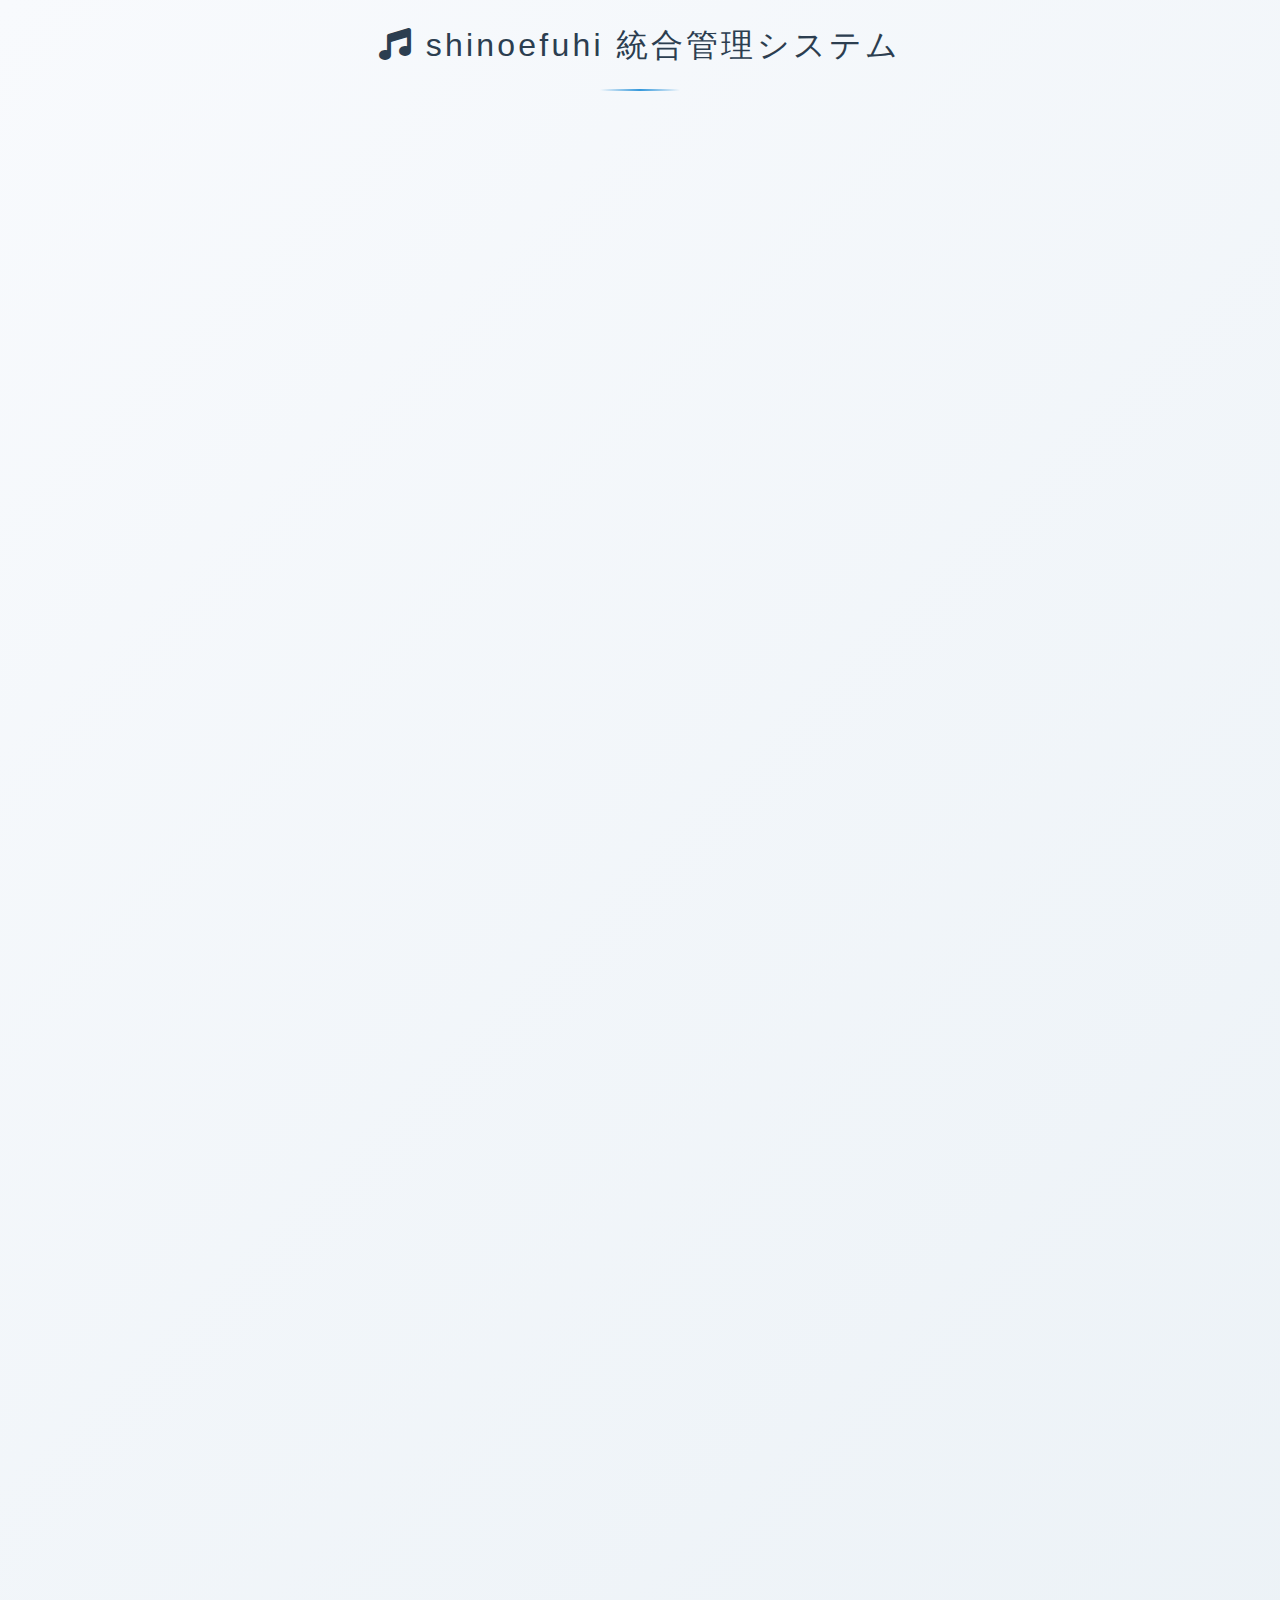
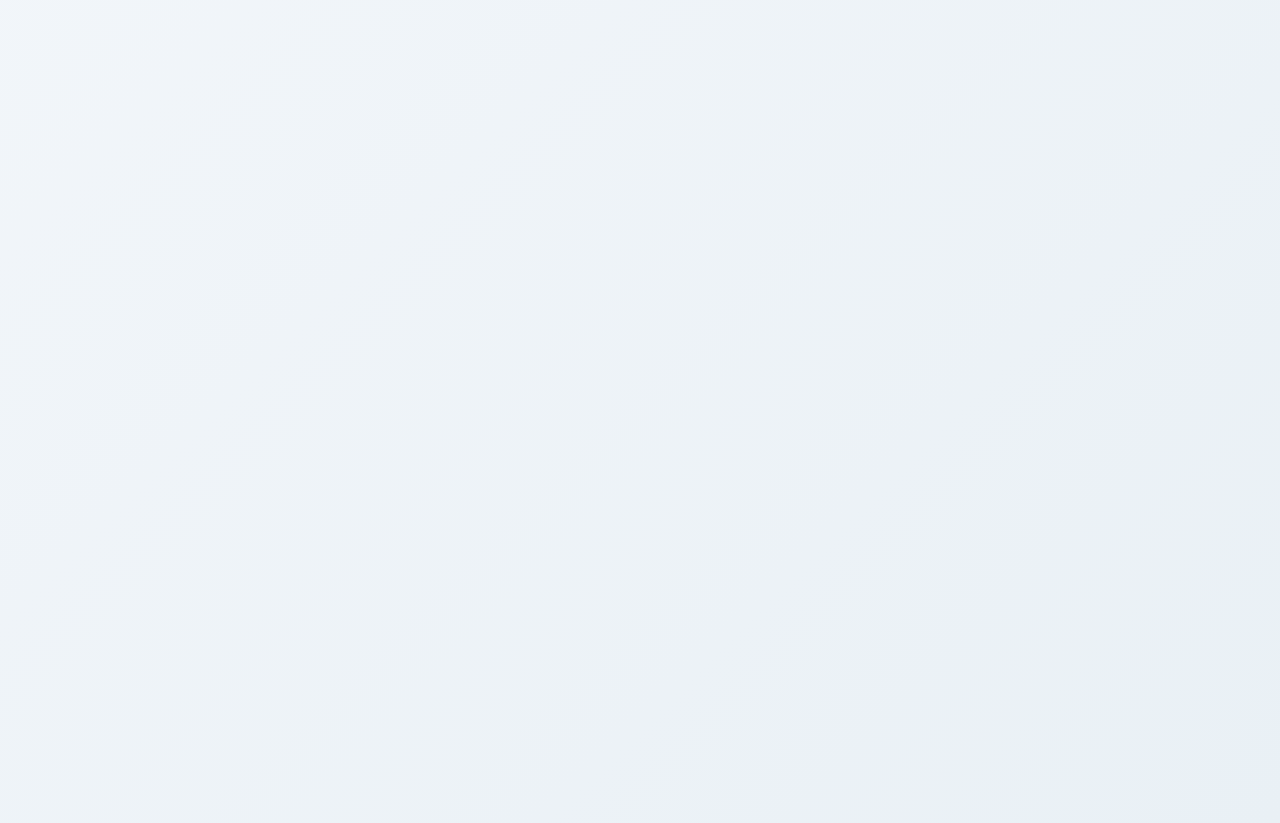
<file: admin/admin-shino-edit.html>
<!DOCTYPE html>
<html lang="ja">
<head>
    <meta charset="UTF-8">
    <meta name="viewport" content="width=device-width, initial-scale=1.0">
    <title>shinoefuhi 統合管理画面</title>
    <link rel="stylesheet" href="https://cdnjs.cloudflare.com/ajax/libs/font-awesome/6.5.1/css/all.min.css">
    <style>
        * {
            box-sizing: border-box;
            margin: 0;
            padding: 0;
        }

        :root {
            --primary: #2c3e50;
            --primary-dark: #1a252f;
            --secondary: #3498db;
            --success: #27ae60;
            --danger: #e74c3c;
            --warning: #f39c12;
            --light-bg: #f8fafd;
            --card-bg: #ffffff;
            --border: #e1e8ed;
            --text: #2c3e50;
            --text-light: #7f8c8d;
            --shadow: 0 4px 20px rgba(0, 0, 0, 0.08);
            --shadow-hover: 0 8px 30px rgba(0, 0, 0, 0.12);
        }

        body {
            font-family: -apple-system, BlinkMacSystemFont, 'Segoe UI', sans-serif;
            background: linear-gradient(135deg, #f8fafd 0%, #e9f0f5 100%);
            color: var(--text);
            line-height: 1.6;
            min-height: 100vh;
            padding: 20px;
        }

        .container {
            max-width: 1000px;
            margin: 0 auto;
            animation: fadeIn 0.6s ease-out;
        }

        @keyframes fadeIn {
            from { opacity: 0; transform: translateY(20px); }
            to { opacity: 1; transform: translateY(0); }
        }

        h1 {
            text-align: center;
            font-size: 2rem;
            font-weight: 300;
            letter-spacing: 0.1em;
            margin-bottom: 40px;
            color: var(--primary);
            position: relative;
            padding-bottom: 20px;
        }

        h1::after {
            content: '';
            position: absolute;
            bottom: 0;
            left: 50%;
            transform: translateX(-50%);
            width: 80px;
            height: 2px;
            background: linear-gradient(to right, transparent, var(--secondary), transparent);
        }

        .box {
            background: var(--card-bg);
            padding: 30px;
            border-radius: 16px;
            box-shadow: var(--shadow);
            margin-bottom: 30px;
            transition: all 0.3s cubic-bezier(0.4, 0, 0.2, 1);
            opacity: 0;
            transform: translateY(20px);
            animation: slideUp 0.5s ease-out forwards;
        }

        @keyframes slideUp {
            to {
                opacity: 1;
                transform: translateY(0);
            }
        }

        .box:nth-child(1) { animation-delay: 0.1s; }
        .box:nth-child(2) { animation-delay: 0.2s; }
        .box:nth-child(3) { animation-delay: 0.3s; }
        .box:nth-child(4) { animation-delay: 0.4s; }
        .box:nth-child(5) { animation-delay: 0.5s; }

        .box:hover {
            box-shadow: var(--shadow-hover);
            transform: translateY(-2px);
        }

        h2 {
            font-size: 1.3rem;
            font-weight: 600;
            margin-bottom: 25px;
            padding-left: 15px;
            border-left: 4px solid var(--primary);
            display: flex;
            align-items: center;
            gap: 10px;
        }

        h2 i {
            font-size: 1.1rem;
            color: var(--secondary);
        }

        .grid {
            display: grid;
            grid-template-columns: repeat(auto-fit, minmax(250px, 1fr));
            gap: 20px;
            margin-bottom: 15px;
        }

        label {
            display: block;
            margin-bottom: 8px;
            font-weight: 600;
            font-size: 0.9rem;
            color: var(--text);
            transition: color 0.3s ease;
        }

        input, textarea {
            width: 100%;
            padding: 12px 16px;
            border: 2px solid var(--border);
            border-radius: 10px;
            font-size: 0.95rem;
            transition: all 0.3s cubic-bezier(0.4, 0, 0.2, 1);
            background: #fafbfc;
        }

        input:focus, textarea:focus {
            outline: none;
            border-color: var(--secondary);
            background: white;
            box-shadow: 0 0 0 4px rgba(52, 152, 219, 0.1);
            transform: translateY(-1px);
        }

        input[type="password"] {
            font-family: 'Courier New', monospace;
            letter-spacing: 0.1em;
        }

        button {
            background: linear-gradient(135deg, var(--primary) 0%, var(--primary-dark) 100%);
            color: white;
            border: none;
            padding: 16px 32px;
            border-radius: 10px;
            cursor: pointer;
            font-size: 1rem;
            font-weight: 600;
            width: 100%;
            transition: all 0.3s cubic-bezier(0.4, 0, 0.2, 1);
            box-shadow: 0 4px 15px rgba(44, 62, 80, 0.2);
            position: relative;
            overflow: hidden;
        }

        button::before {
            content: '';
            position: absolute;
            top: 50%;
            left: 50%;
            width: 0;
            height: 0;
            border-radius: 50%;
            background: rgba(255, 255, 255, 0.2);
            transform: translate(-50%, -50%);
            transition: width 0.6s, height 0.6s;
        }

        button:hover::before {
            width: 300px;
            height: 300px;
        }

        button:hover {
            transform: translateY(-2px);
            box-shadow: 0 6px 25px rgba(44, 62, 80, 0.3);
        }

        button:active {
            transform: translateY(0);
        }

        .btn-success {
            background: linear-gradient(135deg, var(--success) 0%, #229954 100%);
            box-shadow: 0 4px 15px rgba(39, 174, 96, 0.2);
        }

        .btn-success:hover {
            box-shadow: 0 6px 25px rgba(39, 174, 96, 0.3);
        }

        .btn-secondary {
            background: linear-gradient(135deg, #95a5a6 0%, #7f8c8d 100%);
            margin-top: 10px;
            box-shadow: 0 4px 15px rgba(149, 165, 166, 0.2);
        }

        .btn-secondary:hover {
            box-shadow: 0 6px 25px rgba(149, 165, 166, 0.3);
        }

        .delete-btn {
            background: linear-gradient(135deg, var(--danger) 0%, #c0392b 100%);
            width: auto;
            padding: 8px 16px;
            font-size: 0.85rem;
            margin: 0;
            box-shadow: 0 2px 8px rgba(231, 76, 60, 0.2);
        }

        .delete-btn:hover {
            box-shadow: 0 4px 15px rgba(231, 76, 60, 0.3);
        }

        .live-item {
            border-bottom: 1px solid var(--border);
            padding: 16px 0;
            display: flex;
            justify-content: space-between;
            align-items: center;
            transition: all 0.3s ease;
            opacity: 0;
            transform: translateX(-20px);
            animation: slideInLeft 0.4s ease-out forwards;
        }

        @keyframes slideInLeft {
            to {
                opacity: 1;
                transform: translateX(0);
            }
        }

        .live-item:hover {
            background: #f8fafd;
            padding-left: 10px;
            border-radius: 8px;
        }

        .live-item:last-child {
            border-bottom: none;
        }

        .edit-link {
            color: var(--secondary);
            cursor: pointer;
            text-decoration: none;
            font-size: 0.9rem;
            font-weight: 600;
            transition: all 0.3s ease;
            padding: 6px 12px;
            border-radius: 6px;
        }

        .edit-link:hover {
            background: rgba(52, 152, 219, 0.1);
            transform: translateY(-1px);
        }

        #status {
            position: fixed;
            top: 30px;
            right: 30px;
            padding: 16px 28px;
            border-radius: 12px;
            color: white;
            display: none;
            z-index: 1000;
            box-shadow: 0 8px 25px rgba(0, 0, 0, 0.2);
            animation: slideInRight 0.4s ease-out;
            font-weight: 600;
        }

        @keyframes slideInRight {
            from {
                opacity: 0;
                transform: translateX(100px);
            }
            to {
                opacity: 1;
                transform: translateX(0);
            }
        }

        .type-badge {
            font-size: 0.7rem;
            padding: 4px 10px;
            border-radius: 12px;
            color: white;
            margin-right: 10px;
            font-weight: 700;
            letter-spacing: 0.05em;
            box-shadow: 0 2px 8px rgba(0, 0, 0, 0.15);
        }

        .item-info {
            display: flex;
            align-items: center;
            gap: 12px;
        }

        .item-name {
            font-weight: 500;
            color: var(--text);
        }

        .item-actions {
            display: flex;
            gap: 10px;
            align-items: center;
        }

        .mode-indicator {
            display: inline-block;
            padding: 4px 12px;
            background: linear-gradient(135deg, var(--warning) 0%, #e67e22 100%);
            color: white;
            border-radius: 20px;
            font-size: 0.75rem;
            font-weight: 700;
            margin-left: 10px;
            animation: pulse 2s ease-in-out infinite;
        }

        @keyframes pulse {
            0%, 100% { opacity: 1; }
            50% { opacity: 0.7; }
        }

        .field-group {
            margin-bottom: 20px;
        }

        @media (max-width: 768px) {
            .container {
                padding: 10px;
            }

            .box {
                padding: 20px;
            }

            h1 {
                font-size: 1.5rem;
            }

            .grid {
                grid-template-columns: 1fr;
            }

            .live-item {
                flex-direction: column;
                align-items: flex-start;
                gap: 12px;
            }

            .item-actions {
                width: 100%;
                justify-content: flex-end;
            }
        }

        .upload-area {
            border: 2px dashed var(--border);
            border-radius: 10px;
            padding: 20px;
            text-align: center;
            background: #fafbfc;
            transition: all 0.3s ease;
            cursor: pointer;
            margin-top: 10px;
        }

        .upload-area:hover {
            border-color: var(--secondary);
            background: #f0f7ff;
        }

        .upload-area.dragover {
            border-color: var(--success);
            background: #f0fff4;
        }

        .upload-area input[type="file"] {
            display: none;
        }

        .upload-label {
            display: flex;
            flex-direction: column;
            align-items: center;
            gap: 10px;
            cursor: pointer;
        }

        .upload-label i {
            font-size: 2rem;
            color: var(--secondary);
        }

        .preview-image {
            max-width: 200px;
            max-height: 200px;
            margin: 15px auto;
            border-radius: 8px;
            box-shadow: 0 4px 12px rgba(0,0,0,0.1);
            display: none;
        }

        .preview-image.show {
            display: block;
        }

        .upload-status {
            font-size: 0.85rem;
            color: var(--text-light);
            margin-top: 10px;
        }

        .loading {
            text-align: center;
            padding: 20px;
            color: var(--text-light);
        }

        .loading::after {
            content: '...';
            animation: dots 1.5s steps(4, end) infinite;
        }

        @keyframes dots {
            0%, 20% { content: '.'; }
            40% { content: '..'; }
            60%, 100% { content: '...'; }
        }
    </style>
</head>
<body>
    <div class="container">
        <h1><i class="fas fa-music"></i> shinoefuhi 統合管理システム</h1>

        <div class="box">
            <h2><i class="fas fa-key"></i> 認証</h2>
            <div class="field-group">
                <label for="token">GitHub Personal Access Token</label>
                <input type="password" id="token" placeholder="ghp_...">
            </div>
        </div>

        <div class="box">
            <h2 id="live-form-title"><i class="fas fa-guitar"></i> ライブ情報の登録/修正</h2>
            <input type="hidden" id="live-sha">
            <input type="hidden" id="live-original-path">
            
            <div class="grid">
                <div class="field-group">
                    <label for="live-date">日付</label>
                    <input type="date" id="live-date">
                </div>
                <div class="field-group">
                    <label for="live-title">タイトル</label>
                    <input type="text" id="live-title" placeholder="イベント名">
                </div>
            </div>

            <div class="grid">
                <div class="field-group">
                    <label for="live-place">会場</label>
                    <input type="text" id="live-place" placeholder="会場名">
                </div>
                <div class="field-group">
                    <label for="live-price">料金</label>
                    <input type="text" id="live-price" placeholder="¥3,000 +1D">
                </div>
            </div>

            <div class="grid">
                <div class="field-group">
                    <label for="live-open">OPEN時間</label>
                    <input type="time" id="live-open">
                </div>
                <div class="field-group">
                    <label for="live-start">START時間</label>
                    <input type="time" id="live-start">
                </div>
            </div>

            <div class="grid">
                <div class="field-group">
                    <label for="live-ticket">チケットURL</label>
                    <input type="url" id="live-ticket" placeholder="https://...">
                </div>
                <div class="field-group">
                    <label for="live-twitter">Twitter/X 告知URL</label>
                    <input type="url" id="live-twitter" placeholder="https://x.com/...">
                </div>
            </div>

            <div class="field-group">
                <label for="live-flyer">フライヤー画像</label>
                <div class="upload-area" onclick="document.getElementById('flyer-upload').click()" 
                     ondragover="event.preventDefault(); this.classList.add('dragover')" 
                     ondragleave="this.classList.remove('dragover')"
                     ondrop="handleDrop(event, 'flyer')">
                    <input type="file" id="flyer-upload" accept="image/*" onchange="handleFileSelect(event, 'flyer')">
                    <label class="upload-label">
                        <i class="fas fa-cloud-upload-alt"></i>
                        <span>画像をドラッグ＆ドロップ または クリックして選択</span>
                        <small style="color: var(--text-light);">推奨: 1080x1080px 以上</small>
                    </label>
                </div>
                <img id="flyer-preview" class="preview-image" alt="Preview">
                <div id="flyer-status" class="upload-status"></div>
                <input type="text" id="live-flyer" placeholder="または直接URLを入力" style="margin-top: 10px;">
            </div>

            <button onclick="saveItem('live')"><i class="fas fa-save"></i> ライブ情報を保存</button>
            <button onclick="resetForm('live')" class="btn-secondary"><i class="fas fa-eraser"></i> 入力をクリア</button>
        </div>

        <div class="box">
            <h2 id="disc-form-title"><i class="fas fa-compact-disc"></i> Discographyの登録/修正</h2>
            <input type="hidden" id="disc-sha">
            <input type="hidden" id="disc-original-path">
            
            <div class="field-group">
                <label for="disc-title">作品タイトル</label>
                <input type="text" id="disc-title" placeholder="アルバム/シングル名">
            </div>

            <div class="field-group">
                <label for="disc-image">ジャケット画像</label>
                <div class="upload-area" onclick="document.getElementById('jacket-upload').click()"
                     ondragover="event.preventDefault(); this.classList.add('dragover')" 
                     ondragleave="this.classList.remove('dragover')"
                     ondrop="handleDrop(event, 'jacket')">
                    <input type="file" id="jacket-upload" accept="image/*" onchange="handleFileSelect(event, 'jacket')">
                    <label class="upload-label">
                        <i class="fas fa-cloud-upload-alt"></i>
                        <span>画像をドラッグ＆ドロップ または クリックして選択</span>
                        <small style="color: var(--text-light);">推奨: 正方形 1000x1000px 以上</small>
                    </label>
                </div>
                <img id="jacket-preview" class="preview-image" alt="Preview">
                <div id="jacket-status" class="upload-status"></div>
                <input type="text" id="disc-image" placeholder="または直接URLを入力" style="margin-top: 10px;">
            </div>

            <div class="grid">
                <div class="field-group">
                    <label for="disc-youtube">YouTube URL</label>
                    <input type="url" id="disc-youtube" placeholder="https://youtube.com/...">
                </div>
                <div class="field-group">
                    <label for="disc-spotify">Spotify URL</label>
                    <input type="url" id="disc-spotify" placeholder="https://open.spotify.com/...">
                </div>
            </div>

            <div class="field-group">
                <label for="disc-apple">Apple Music URL</label>
                <input type="url" id="disc-apple" placeholder="https://music.apple.com/...">
            </div>

            <button onclick="saveItem('disc')" class="btn-success"><i class="fas fa-save"></i> 作品情報を保存</button>
            <button onclick="resetForm('disc')" class="btn-secondary"><i class="fas fa-eraser"></i> 入力をクリア</button>
        </div>

        <div class="box">
            <h2><i class="fas fa-list"></i> 登録済みデータ一覧</h2>
            <div id="data-list"><div class="loading">データを読み込んでいます</div></div>
        </div>
    </div>

    <div id="status"></div>

    <script>
        const REPO = "shinoefuhi/shinoefuhi-site";
        const tokenInput = document.getElementById('token');

        // 画像アップロード処理
        async function handleFileSelect(event, type) {
            const file = event.target.files[0];
            if (file) {
                await uploadImage(file, type);
            }
        }

        function handleDrop(event, type) {
            event.preventDefault();
            event.currentTarget.classList.remove('dragover');
            const file = event.dataTransfer.files[0];
            if (file && file.type.startsWith('image/')) {
                uploadImage(file, type);
            }
        }

        async function uploadImage(file, type) {
            const token = tokenInput.value;
            if (!token) {
                showStatus('先にトークンを入力してください', 'error');
                return;
            }

            // プレビュー表示
            const reader = new FileReader();
            const previewId = type === 'flyer' ? 'flyer-preview' : 'jacket-preview';
            const statusId = type === 'flyer' ? 'flyer-status' : 'jacket-status';
            const inputId = type === 'flyer' ? 'live-flyer' : 'disc-image';
            
            reader.onload = (e) => {
                const preview = document.getElementById(previewId);
                preview.src = e.target.result;
                preview.classList.add('show');
            };
            reader.readAsDataURL(file);

            // ステータス表示
            const statusDiv = document.getElementById(statusId);
            statusDiv.innerHTML = '<i class="fas fa-spinner fa-spin"></i> アップロード中...';

            // ファイル名を生成（タイムスタンプ + オリジナル名）
            const timestamp = new Date().getTime();
            const sanitizedName = file.name.replace(/[^\w.-]/g, '_');
            const fileName = `${timestamp}-${sanitizedName}`;
            
            // フォルダパスを決定
            const folder = type === 'flyer' ? 'images/flyers' : 'images/jackets';
            const path = `${folder}/${fileName}`;

            try {
                // ファイルをBase64に変換
                const base64 = await new Promise((resolve, reject) => {
                    const reader = new FileReader();
                    reader.onload = () => {
                        const base64String = reader.result.split(',')[1];
                        resolve(base64String);
                    };
                    reader.onerror = reject;
                    reader.readAsDataURL(file);
                });

                // GitHubにアップロード
                const response = await fetch(`https://api.github.com/repos/${REPO}/contents/${path}`, {
                    method: 'PUT',
                    headers: {
                        'Authorization': `token ${token}`,
                        'Content-Type': 'application/json'
                    },
                    body: JSON.stringify({
                        message: `Upload ${type}: ${fileName}`,
                        content: base64
                    })
                });

                if (response.ok) {
                    const data = await response.json();
                    // raw.githubusercontent.comのURLを生成
                    const rawUrl = `https://raw.githubusercontent.com/${REPO}/main/${path}`;
                    
                    // URLをinputに設定
                    document.getElementById(inputId).value = rawUrl;
                    
                    statusDiv.innerHTML = '<i class="fas fa-check-circle" style="color: var(--success)"></i> アップロード完了！';
                    showStatus('画像をアップロードしました', 'success');
                } else {
                    throw new Error('Upload failed');
                }
            } catch (error) {
                console.error('Upload error:', error);
                statusDiv.innerHTML = '<i class="fas fa-exclamation-circle" style="color: var(--danger)"></i> アップロード失敗';
                showStatus('画像のアップロードに失敗しました', 'error');
            }
        }

        window.onload = () => {
            const savedToken = localStorage.getItem('gh_token');
            if (savedToken) { 
                tokenInput.value = savedToken; 
                loadAllList(); 
            }
        };

        async function loadAllList() {
            const listDiv = document.getElementById('data-list');
            const token = tokenInput.value;
            
            if (!token) { 
                listDiv.innerHTML = "<p style='text-align:center; color: var(--text-light);'>トークンを入力してください。</p>"; 
                return; 
            }

            try {
                const liveRes = await fetch(`https://api.github.com/repos/${REPO}/contents/_data/lives`, { 
                    headers: { 'Authorization': `token ${token}` } 
                });
                const discRes = await fetch(`https://api.github.com/repos/${REPO}/contents/_data/discography`, { 
                    headers: { 'Authorization': `token ${token}` } 
                });
                
                let html = "";
                if(liveRes.ok) {
                    const lives = await liveRes.json();
                    lives.forEach((f, idx) => {
                        html += createListItem(f, 'live', '#3498db', idx);
                    });
                }
                if(discRes.ok) {
                    const discs = await discRes.json();
                    discs.forEach((f, idx) => {
                        html += createListItem(f, 'disc', '#27ae60', idx);
                    });
                }
                listDiv.innerHTML = html || "<p style='text-align:center; color: var(--text-light);'>データがありません。</p>";
            } catch (e) { 
                listDiv.innerHTML = "<p style='text-align:center; color: var(--danger);'>取得エラーが発生しました。</p>"; 
            }
        }

        function createListItem(f, type, color, idx) {
            const typeName = type === 'live' ? 'LIVE' : 'DISC';
            const icon = type === 'live' ? 'fa-guitar' : 'fa-compact-disc';
            return `<div class="live-item" style="animation-delay: ${idx * 0.05}s">
                <div class="item-info">
                    <span class="type-badge" style="background:${color}">${typeName}</span>
                    <span class="item-name"><i class="fas ${icon}"></i> ${f.name}</span>
                </div>
                <div class="item-actions">
                    <span class="edit-link" onclick="prepareEdit('${f.path}', '${f.sha}', '${type}')">
                        <i class="fas fa-edit"></i> 修正
                    </span>
                    <button class="delete-btn" onclick="deleteItem('${f.path}', '${f.sha}')">
                        <i class="fas fa-trash"></i> 削除
                    </button>
                </div>
            </div>`;
        }

        async function prepareEdit(path, sha, type) {
            const token = tokenInput.value;
            const res = await fetch(`https://api.github.com/repos/${REPO}/contents/${path}`, { 
                headers: { 'Authorization': `token ${token}` } 
            });
            const data = await res.json();
            const content = decodeURIComponent(escape(atob(data.content)));
            const info = {};
            content.split('\n').forEach(line => {
                const [k, ...v] = line.split(':');
                if (k) info[k.trim()] = v.join(':').trim();
            });

            if (type === 'live') {
                document.getElementById('live-date').value = info.date;
                document.getElementById('live-title').value = info.title;
                document.getElementById('live-place').value = info.place;
                document.getElementById('live-price').value = info.price || "";
                document.getElementById('live-open').value = info.open_time || "";
                document.getElementById('live-start').value = info.start_time || "";
                document.getElementById('live-ticket').value = info.ticketUrl || "";
                document.getElementById('live-twitter').value = info.twitterUrl || "";
                document.getElementById('live-flyer').value = info.flyer || "";
                document.getElementById('live-sha').value = sha;
                // 元のファイルパスを保存
                document.getElementById('live-original-path').value = path;
                document.getElementById('live-form-title').innerHTML = `<i class="fas fa-guitar"></i> ライブ情報の登録/修正<span class="mode-indicator">修正モード</span>`;
            } else {
                document.getElementById('disc-title').value = info.title;
                document.getElementById('disc-image').value = info.image;
                document.getElementById('disc-youtube').value = info.youtube || "";
                document.getElementById('disc-spotify').value = info.spotify || "";
                document.getElementById('disc-apple').value = info.apple || "";
                document.getElementById('disc-sha').value = sha;
                // 元のファイルパスを保存
                document.getElementById('disc-original-path').value = path;
                document.getElementById('disc-form-title').innerHTML = `<i class="fas fa-compact-disc"></i> Discographyの登録/修正<span class="mode-indicator">修正モード</span>`;
            }
            window.scrollTo({top: 0, behavior: 'smooth'});
        }

        async function saveItem(type) {
            const token = tokenInput.value;
            if (!token) {
                showStatus('トークンを入力してください', 'error');
                return;
            }
            
            localStorage.setItem('gh_token', token);
            let path, yaml, sha, fileName, originalPath;

            if (type === 'live') {
                const d = document.getElementById('live-date').value;
                const t = document.getElementById('live-title').value;
                
                if (!d || !t) {
                    showStatus('日付とタイトルは必須です', 'error');
                    return;
                }
                
                // ファイル名に使えない文字を削除・置換
                const sanitizedTitle = t.replace(/[^\w\s-]/g, '').replace(/\s+/g, '-').toLowerCase();
                fileName = `${d}-${sanitizedTitle}.yml`;
                path = `_data/lives/${fileName}`;
                sha = document.getElementById('live-sha').value;
                
                yaml = `date: ${d}\n`;
                yaml += `title: ${t}\n`;
                yaml += `place: ${document.getElementById('live-place').value}\n`;
                yaml += `price: ${document.getElementById('live-price').value}\n`;
                yaml += `open_time: ${document.getElementById('live-open').value}\n`;
                yaml += `start_time: ${document.getElementById('live-start').value}\n`;
                yaml += `ticketUrl: ${document.getElementById('live-ticket').value}\n`;
                yaml += `twitterUrl: ${document.getElementById('live-twitter').value}\n`;
                yaml += `flyer: ${document.getElementById('live-flyer').value}`;
            } else {
                const t = document.getElementById('disc-title').value;
                
                if (!t) {
                    showStatus('タイトルは必須です', 'error');
                    return;
                }
                
                // ファイル名に使えない文字を削除・置換
                const sanitizedTitle = t.replace(/[^\w\s-]/g, '').replace(/\s+/g, '-').toLowerCase();
                fileName = `${sanitizedTitle}.yml`;
                path = `_data/discography/${fileName}`;
                sha = document.getElementById('disc-sha').value;
                
                yaml = `title: ${t}\n`;
                yaml += `image: ${document.getElementById('disc-image').value}\n`;
                yaml += `youtube: ${document.getElementById('disc-youtube').value}\n`;
                yaml += `spotify: ${document.getElementById('disc-spotify').value}\n`;
                yaml += `apple: ${document.getElementById('disc-apple').value}`;
            }

            try {
                const res = await fetch(`https://api.github.com/repos/${REPO}/contents/${path}`, {
                    method: 'PUT',
                    headers: { 
                        'Authorization': `token ${token}`,
                        'Content-Type': 'application/json'
                    },
                    body: JSON.stringify({ 
                        message: `Update ${type}: ${fileName}`, 
                        content: btoa(unescape(encodeURIComponent(yaml))), 
                        sha: sha || undefined 
                    })
                });

                if (res.ok) { 
                    showStatus('保存しました！', 'success');
                    resetForm(type); 
                    setTimeout(() => loadAllList(), 500);
                } else {
                    const errorData = await res.json();
                    console.error('Save error:', errorData);
                    showStatus(`保存に失敗しました: ${errorData.message || '不明なエラー'}`, 'error');
                }
            } catch (error) {
                console.error('Network error:', error);
                showStatus('ネットワークエラーが発生しました', 'error');
            }
        }

        async function deleteItem(path, sha) {
            if (!confirm("本当に削除しますか？")) return;
            
            const res = await fetch(`https://api.github.com/repos/${REPO}/contents/${path}`, {
                method: 'DELETE',
                headers: { 'Authorization': `token ${tokenInput.value}` },
                body: JSON.stringify({ message: "Delete", sha: sha })
            });

            if (res.ok) {
                showStatus('削除しました', 'success');
                loadAllList();
            } else {
                showStatus('削除に失敗しました', 'error');
            }
        }

        function resetForm(type) {
            if(type==='live'){
                document.querySelectorAll('.box:nth-of-type(2) input:not([type="hidden"]):not([type="file"])').forEach(i => i.value="");
                document.getElementById('live-form-title').innerHTML = '<i class="fas fa-guitar"></i> ライブ情報の登録/修正';
                document.getElementById('live-sha').value = "";
                document.getElementById('live-original-path').value = "";
                document.getElementById('flyer-preview').classList.remove('show');
                document.getElementById('flyer-status').innerHTML = "";
            } else {
                document.querySelectorAll('.box:nth-of-type(3) input:not([type="hidden"]):not([type="file"])').forEach(i => i.value="");
                document.getElementById('disc-form-title').innerHTML = '<i class="fas fa-compact-disc"></i> Discographyの登録/修正';
                document.getElementById('disc-sha').value = "";
                document.getElementById('disc-original-path').value = "";
                document.getElementById('jacket-preview').classList.remove('show');
                document.getElementById('jacket-status').innerHTML = "";
            }
        }

        function showStatus(message, type) {
            const status = document.getElementById('status');
            status.textContent = message;
            status.style.background = type === 'success' ? 'linear-gradient(135deg, #27ae60 0%, #229954 100%)' : 'linear-gradient(135deg, #e74c3c 0%, #c0392b 100%)';
            status.style.display = 'block';
            setTimeout(() => {
                status.style.display = 'none';
            }, 3000);
        }
    </script>
</body>
</html>
</file>
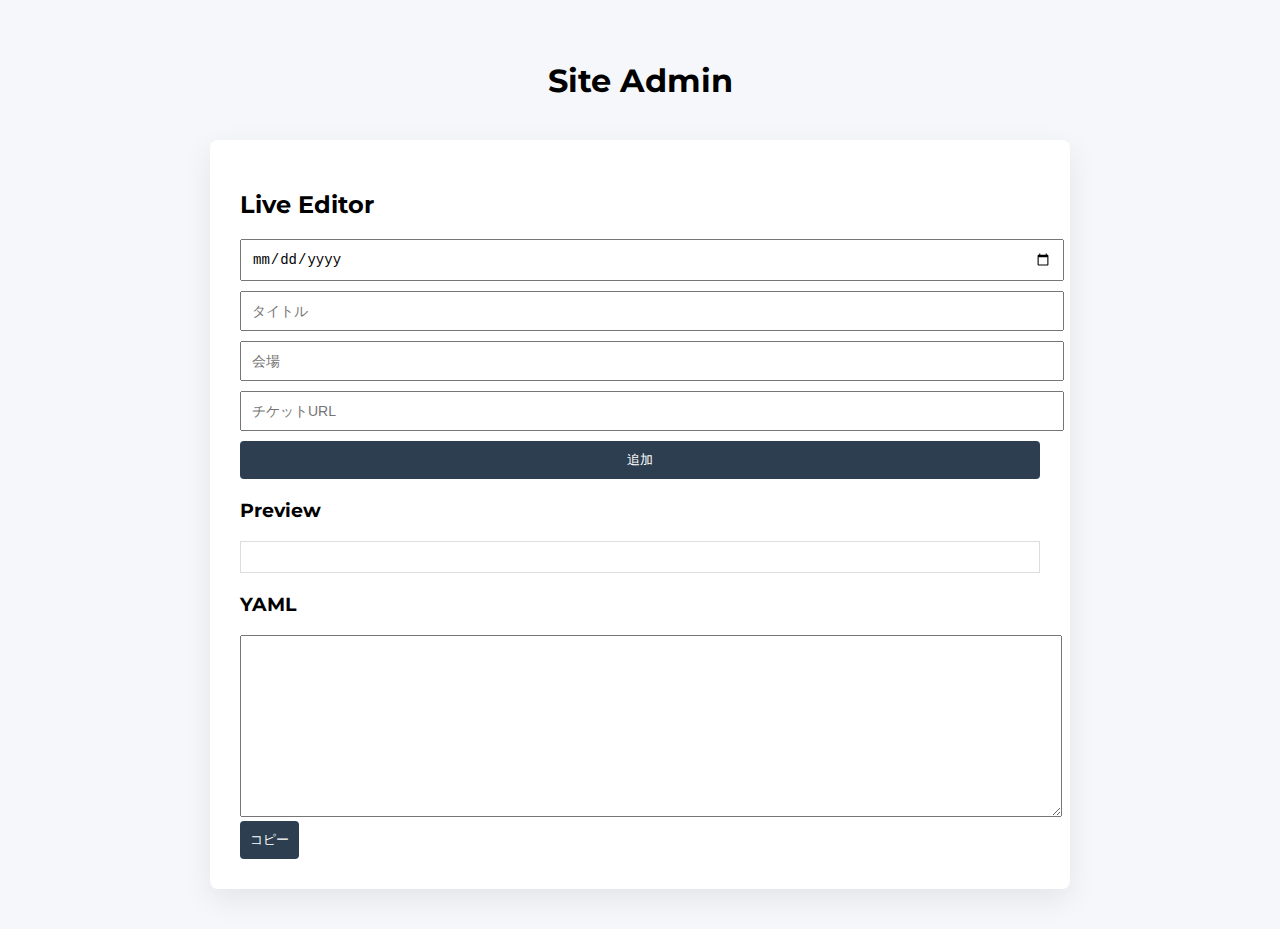
<file: admin/admin.html>
<!DOCTYPE html>
<html lang="ja">
<head>
<meta charset="UTF-8">
<title>shinoefuhi Admin</title>
<meta name="viewport" content="width=device-width, initial-scale=1.0">
<link href="https://fonts.googleapis.com/css2?family=Montserrat:wght@400;600&display=swap" rel="stylesheet">
<link rel="stylesheet" href="admin.css">
</head>
<body>

<header>
  <h1>Site Admin</h1>
</header>

<main>
<section>
  <h2>Live Editor</h2>

  <div class="form">
    <input id="live-date" type="date">
    <input id="live-title" placeholder="タイトル">
    <input id="live-place" placeholder="会場">
    <input id="live-ticket" placeholder="チケットURL">
    <button onclick="addLive()">追加</button>
  </div>

  <h3>Preview</h3>
  <div id="live-preview"></div>

  <h3>YAML</h3>
  <textarea id="live-yaml" readonly></textarea>
  <button onclick="copy('live-yaml')">コピー</button>
</section>
</main>

<script src="admin.js"></script>
</body>
</html>
</file>
<file: admin/admin.css>
body{
 font-family:'Montserrat',sans-serif;
 background:#f5f7fa;
 margin:0;
 padding:40px;
}
header h1{
 text-align:center;
 margin-bottom:40px;
}
section{
 max-width:800px;
 margin:auto;
 background:#fff;
 padding:30px;
 border-radius:8px;
 box-shadow:0 10px 30px rgba(0,0,0,.08);
}
.form{
 display:grid;
 gap:10px;
 margin-bottom:20px;
}
input,textarea{
 padding:10px;
 font-size:14px;
 width:100%;
}
button{
 padding:10px;
 border:none;
 background:#2c3e50;
 color:#fff;
 cursor:pointer;
 border-radius:4px;
}
#live-preview{
 border:1px solid #ddd;
 padding:15px;
 margin-bottom:20px;
}
textarea{
 height:160px;
}
</file>
